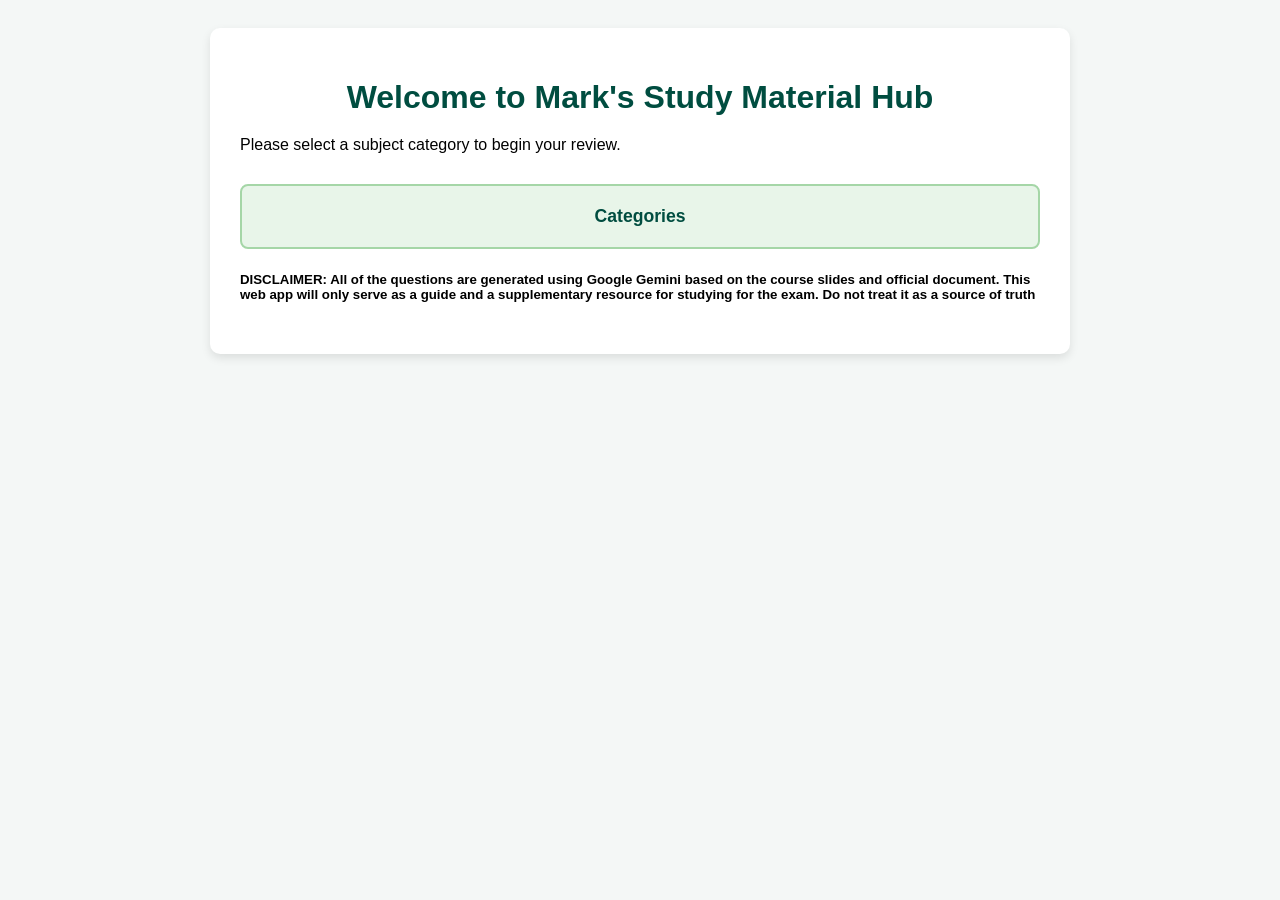
<file: index.html>
<!DOCTYPE html>
<html lang="en">

<head>
    <meta charset="UTF-8">
    <meta name="viewport" content="width=device-width, initial-scale=1.0">
    <title>Main Menu</title>
    <link rel="stylesheet" href="style.css">
</head>

<body>
    <div class="container">
        <h1>Welcome to Mark's Study Material Hub</h1>
        <p>Please select a subject category to begin your review.</p>
        <div class="navigation-grid">
            <a href="Categories/" class="nav-button">
                Categories
            </a>
        </div>
        <h5>DISCLAIMER: All of the questions are generated using Google Gemini based on the course slides and official
            document. This web app will only serve as a guide and a supplementary resource for studying for the
            exam.
            Do not treat it as a source of truth</h5>

    </div>
</body>

</html>
</file>
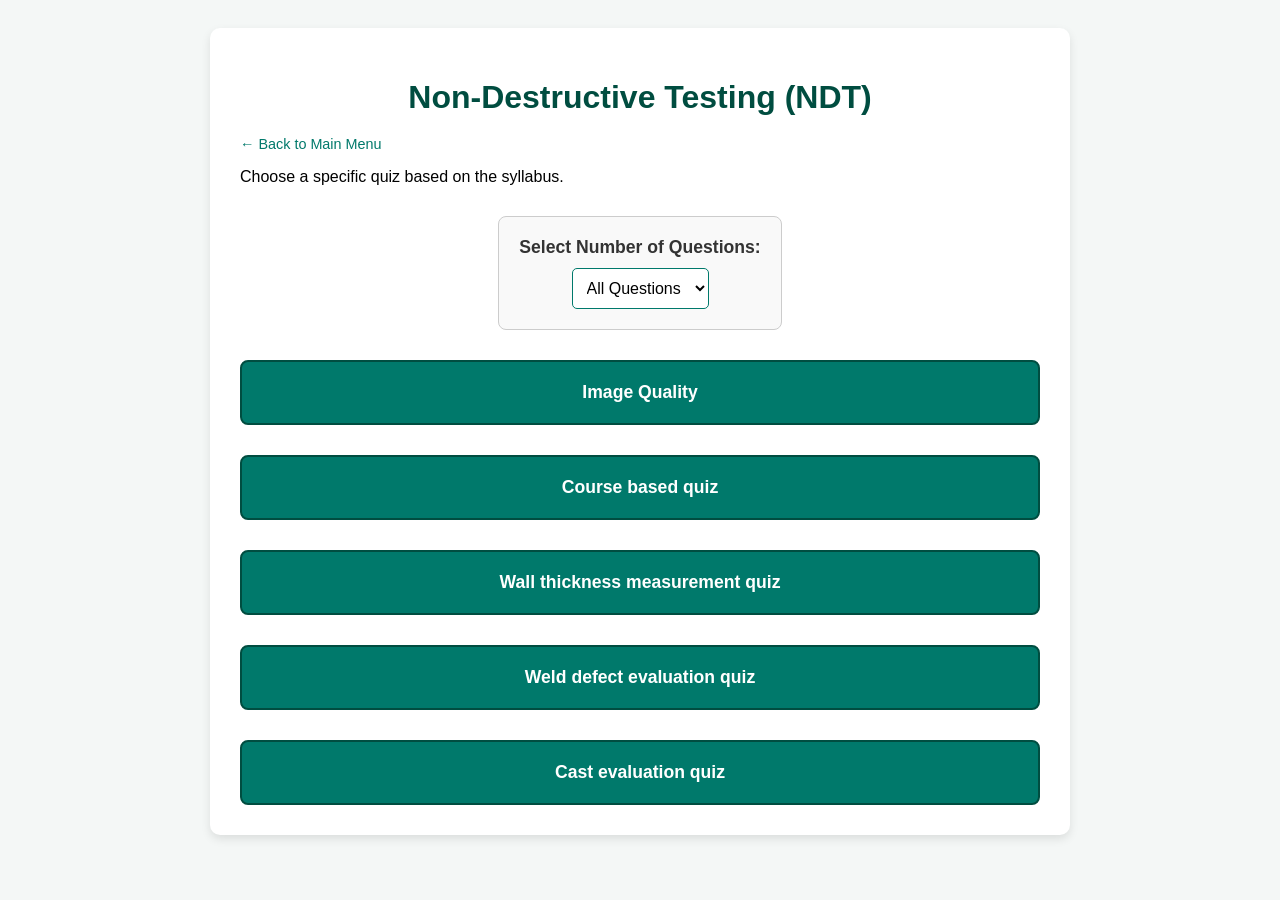
<file: Categories/index.html>
<!DOCTYPE html>
<html lang="en">

<head>
    <meta charset="UTF-8">
    <meta name="viewport" content="width=device-width, initial-scale=1.0">
    <title>NDT Categories</title>
    <link rel="stylesheet" href="../style.css">
</head>

<body>
    <script>sessionStorage.setItem('count', 10000)</script>
    <div class="container">
        <h1>Non-Destructive Testing (NDT)</h1>
        <div class="back-link">
            <a href="../">← Back to Main Menu</a>
        </div>
        <p>Choose a specific quiz based on the syllabus.</p>
        <form action="quiz.html" method="GET" class="selection-form">
            <div class="selection-box">
                <label for="question-count">Select Number of Questions:</label>
                <select id="question-count" onchange="sessionStorage.setItem('count', value)">
                    <option value="10">10 Questions</option>
                    <option value="25">25 Questions</option>
                    <option value="50">50 Questions</option>
                    <option value="10000" selected>All Questions</option>
                </select>
            </div>
        </form>
        <div class="navigation-grid">
            <a href="Image-Quality/" class="nav-button primary" id="image-quality">
                Image Quality
            </a>
        </div>
        <div class="navigation-grid">
            <a href="Textbook/" class="nav-button primary" id="textbook">
                Course based quiz
            </a>
        </div>
        <div class="navigation-grid">
            <a href="Wall-Thickness/" class="nav-button primary" id="textbook">
                Wall thickness measurement quiz
            </a>
        </div>
        <div class="navigation-grid">
            <a href="Weld-Defect/" class="nav-button primary" id="textbook">
                Weld defect evaluation quiz
            </a>
        </div>
        <div class="navigation-grid">
            <a href="Cast-Analysis" class="nav-button primary" id="combined">
                Cast evaluation quiz
            </a>
        </div>
    </div>
</body>

</html>
</file>
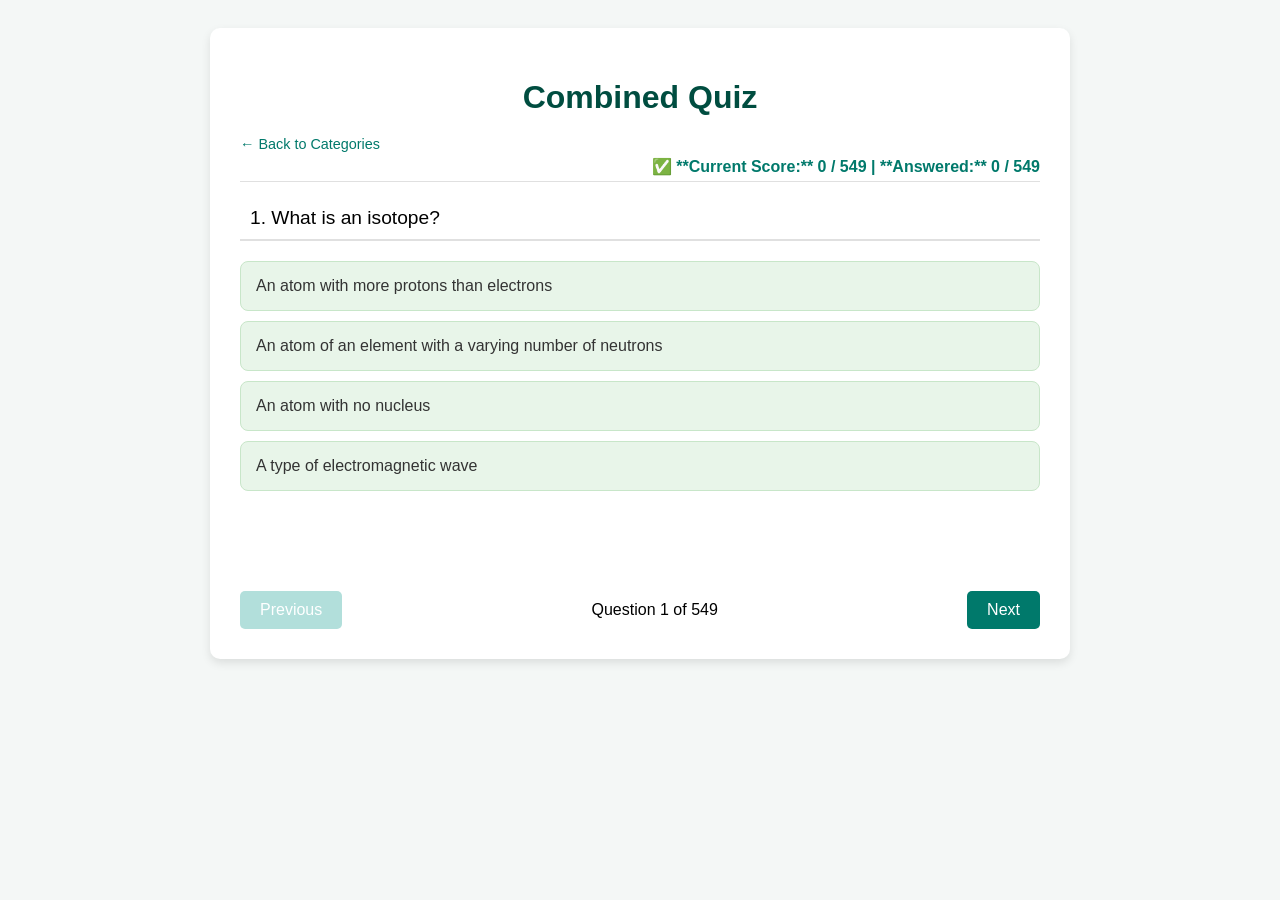
<file: Categories/All/index.html>
<!DOCTYPE html>
<html lang="en">

<head>
    <meta charset="UTF-8">
    <meta name="viewport" content="width=device-width, initial-scale=1.0">
    <title>Combined Quiz</title>
    <link rel="stylesheet" href="../../style.css">
</head>

<body>

    <div class="container">
        <script>console.log(sessionStorage.getItem('count'));</script>
        <h1>Combined Quiz</h1>
        <div class="back-link">
            <a href="../">← Back to Categories</a>
        </div>
        <div id="quiz-container">
            <div id="loading-message">Loading quiz data...</div>

            <div id="question-area" style="display: none;">
                <div id="score-status" class="score-display"></div>

                <div id="question-text"></div>
                <div id="options-container" class="options-grid"></div>

                <div id="feedback-message" class="feedback"></div>

                <div id="controls">
                    <button id="prev-btn" disabled>Previous</button>
                    <span id="q-number"></span>
                    <button id="next-btn">Next</button>
                    <button id="submit-btn">Submit Quiz</button>
                </div>
            </div>
        </div>

        <div id="result-container" style="display:none;">
            <h2>Quiz Results</h2>
            <p id="score-text"></p>
            <button onclick="location.reload()">Retake Quiz</button>
        </div>
    </div>

    <script src="../../logic/quiz.js"></script>
</body>

</html>
</file>
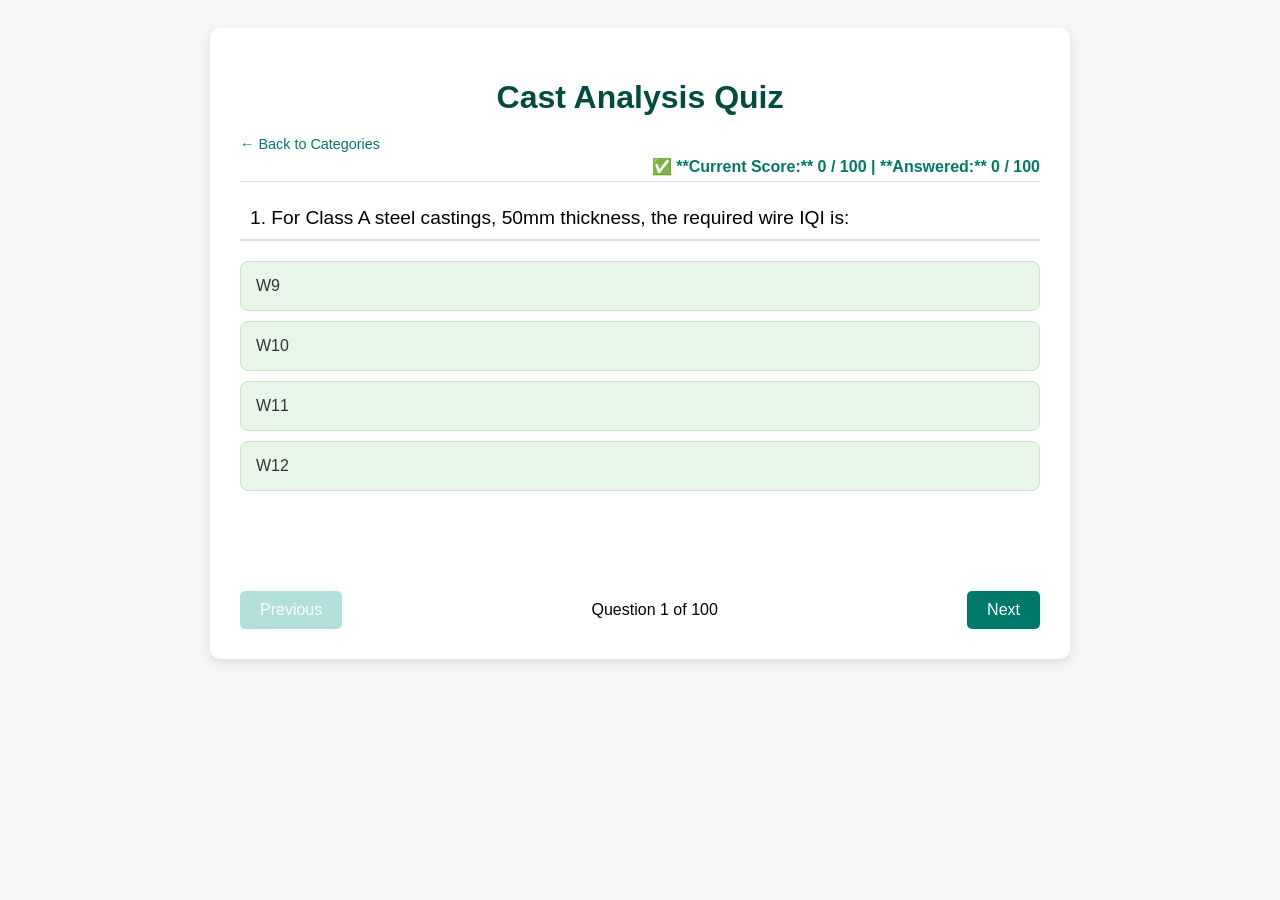
<file: Categories/Cast-Analysis/index.html>
<!DOCTYPE html>
<html lang="en">

<head>
    <meta charset="UTF-8">
    <meta name="viewport" content="width=device-width, initial-scale=1.0">
    <title>Cast Analysis Quiz</title>
    <link rel="stylesheet" href="../../style.css">
</head>

<body>

    <div class="container">
        <script>console.log(sessionStorage.getItem('count'));</script>
        <h1>Cast Analysis Quiz</h1>
        <div class="back-link">
            <a href="../">← Back to Categories</a>
        </div>
        <div id="quiz-container">
            <div id="loading-message">Loading quiz data...</div>

            <div id="question-area" style="display: none;">
                <div id="score-status" class="score-display"></div>

                <div id="question-text"></div>
                <div id="options-container" class="options-grid"></div>

                <div id="feedback-message" class="feedback"></div>

                <div id="controls">
                    <button id="prev-btn" disabled>Previous</button>
                    <span id="q-number"></span>
                    <button id="next-btn">Next</button>
                    <button id="submit-btn">Submit Quiz</button>
                </div>
            </div>
        </div>

        <div id="result-container" style="display:none;">
            <h2>Quiz Results</h2>
            <p id="score-text"></p>
            <button onclick="location.reload()">Retake Quiz</button>
        </div>
    </div>

    <script src="../../logic/quiz.js"></script>
</body>

</html>
</file>
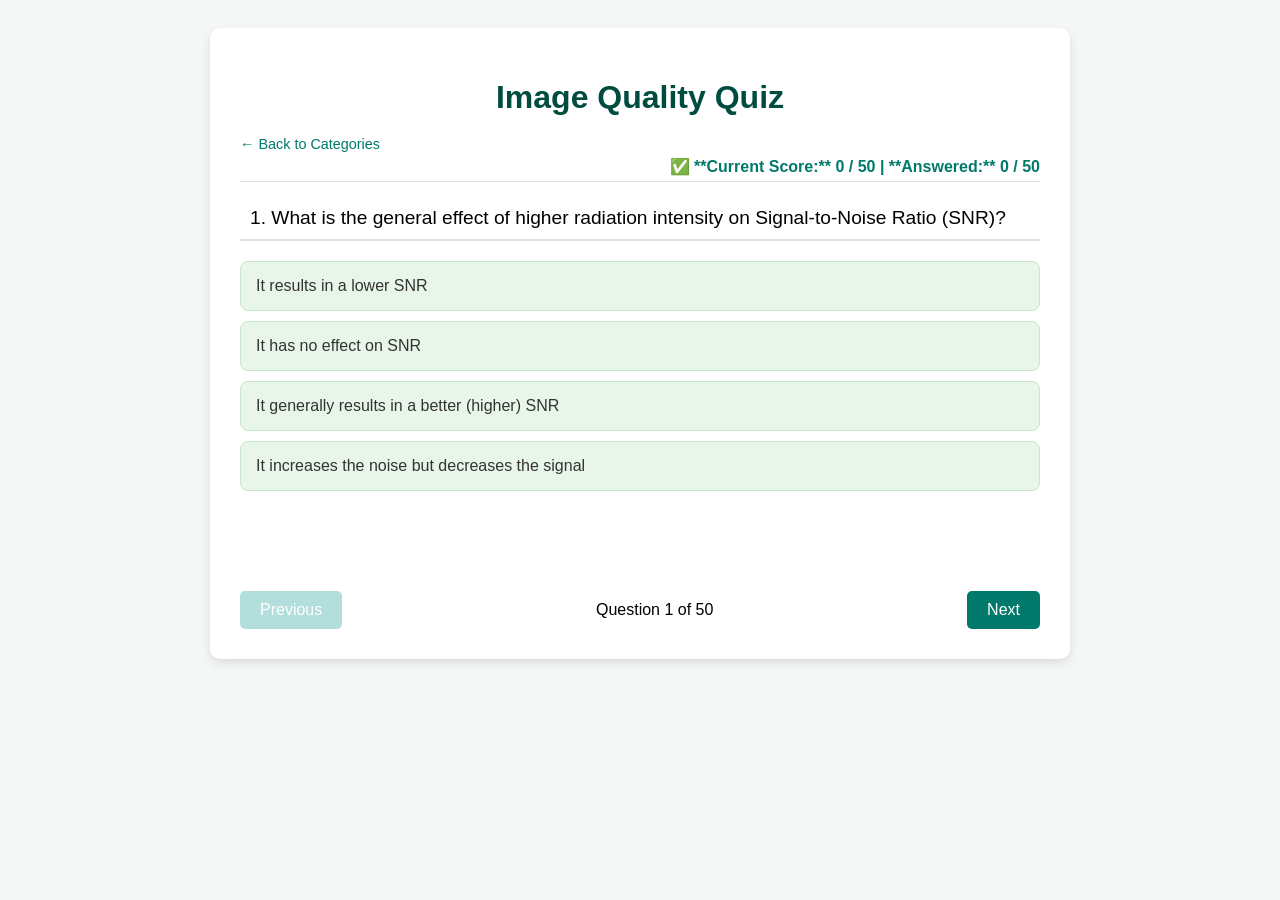
<file: Categories/Image-Quality/index.html>
<!DOCTYPE html>
<html lang="en">

<head>
    <meta charset="UTF-8">
    <meta name="viewport" content="width=device-width, initial-scale=1.0">
    <title>Image Quality Quiz</title>
    <link rel="stylesheet" href="../../style.css">
</head>

<body>

    <div class="container">
        <script>console.log(sessionStorage.getItem('count'));</script>
        <h1>Image Quality Quiz</h1>
        <div class="back-link">
            <a href="../">← Back to Categories</a>
        </div>
        <div id="quiz-container">
            <div id="loading-message">Loading quiz data...</div>

            <div id="question-area" style="display: none;">
                <div id="score-status" class="score-display"></div>

                <div id="question-text"></div>
                <div id="options-container" class="options-grid"></div>

                <div id="feedback-message" class="feedback"></div>

                <div id="controls">
                    <button id="prev-btn" disabled>Previous</button>
                    <span id="q-number"></span>
                    <button id="next-btn">Next</button>
                    <button id="submit-btn">Submit Quiz</button>
                </div>
            </div>
        </div>

        <div id="result-container" style="display:none;">
            <h2>Quiz Results</h2>
            <p id="score-text"></p>
            <button onclick="location.reload()">Retake Quiz</button>
        </div>
    </div>

    <script src="../../logic/quiz.js"></script>
</body>

</html>
</file>
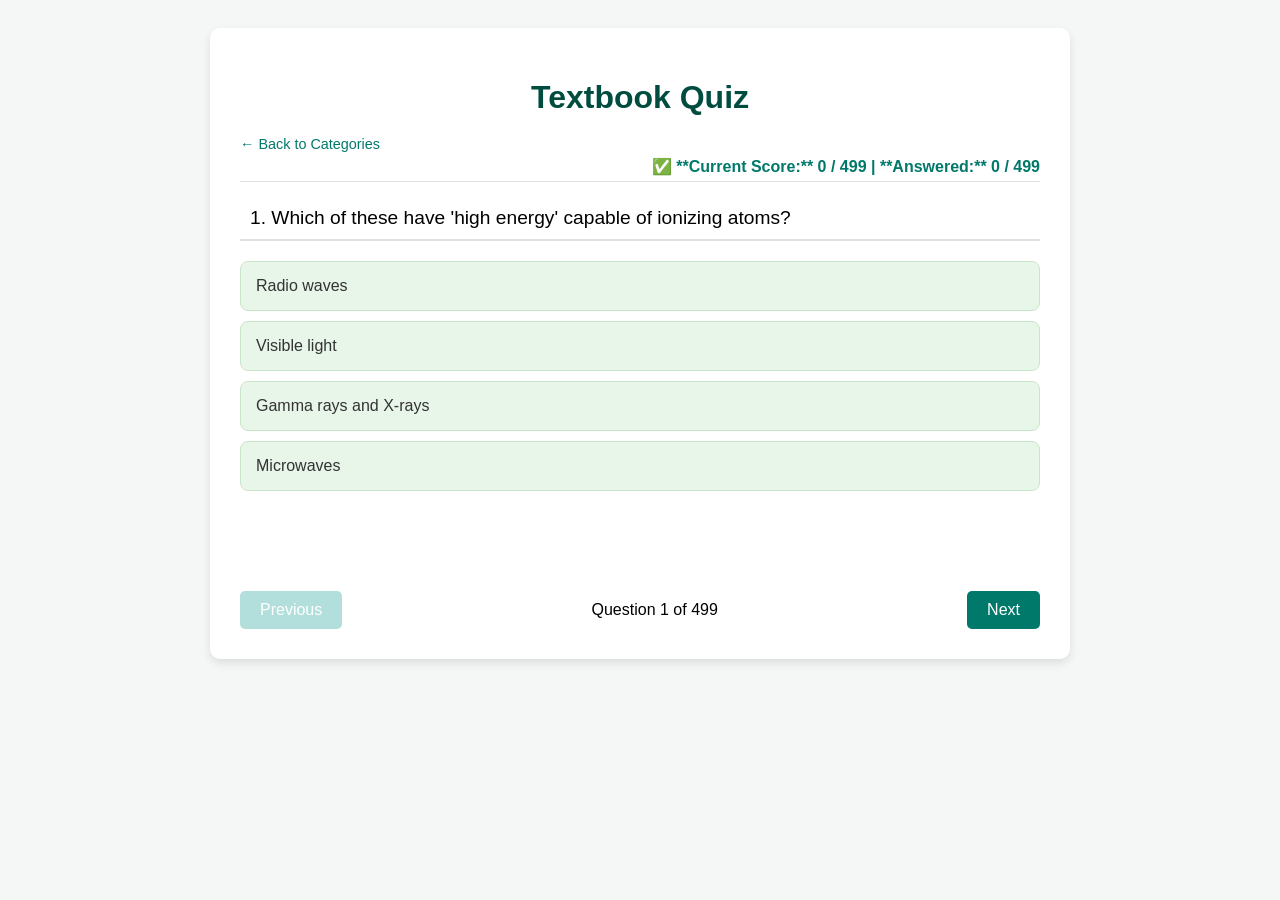
<file: Categories/Textbook/index.html>
<!DOCTYPE html>
<html lang="en">

<head>
    <meta charset="UTF-8">
    <meta name="viewport" content="width=device-width, initial-scale=1.0">
    <title>Textbook based Quiz</title>
    <link rel="stylesheet" href="../../style.css">
</head>

<body>

    <div class="container">
        <script>console.log(sessionStorage.getItem('count'));</script>
        <h1>Textbook Quiz</h1>
        <div class="back-link">
            <a href="../">← Back to Categories</a>
        </div>
        <div id="quiz-container">
            <div id="loading-message">Loading quiz data...</div>

            <div id="question-area" style="display: none;">
                <div id="score-status" class="score-display"></div>

                <div id="question-text"></div>
                <div id="options-container" class="options-grid"></div>

                <div id="feedback-message" class="feedback"></div>

                <div id="controls">
                    <button id="prev-btn" disabled>Previous</button>
                    <span id="q-number"></span>
                    <button id="next-btn">Next</button>
                    <button id="submit-btn">Submit Quiz</button>
                </div>
            </div>
        </div>

        <div id="result-container" style="display:none;">
            <h2>Quiz Results</h2>
            <p id="score-text"></p>
            <button onclick="location.reload()">Retake Quiz</button>
        </div>
    </div>

    <script src="../../logic/quiz.js"></script>
</body>

</html>
</file>
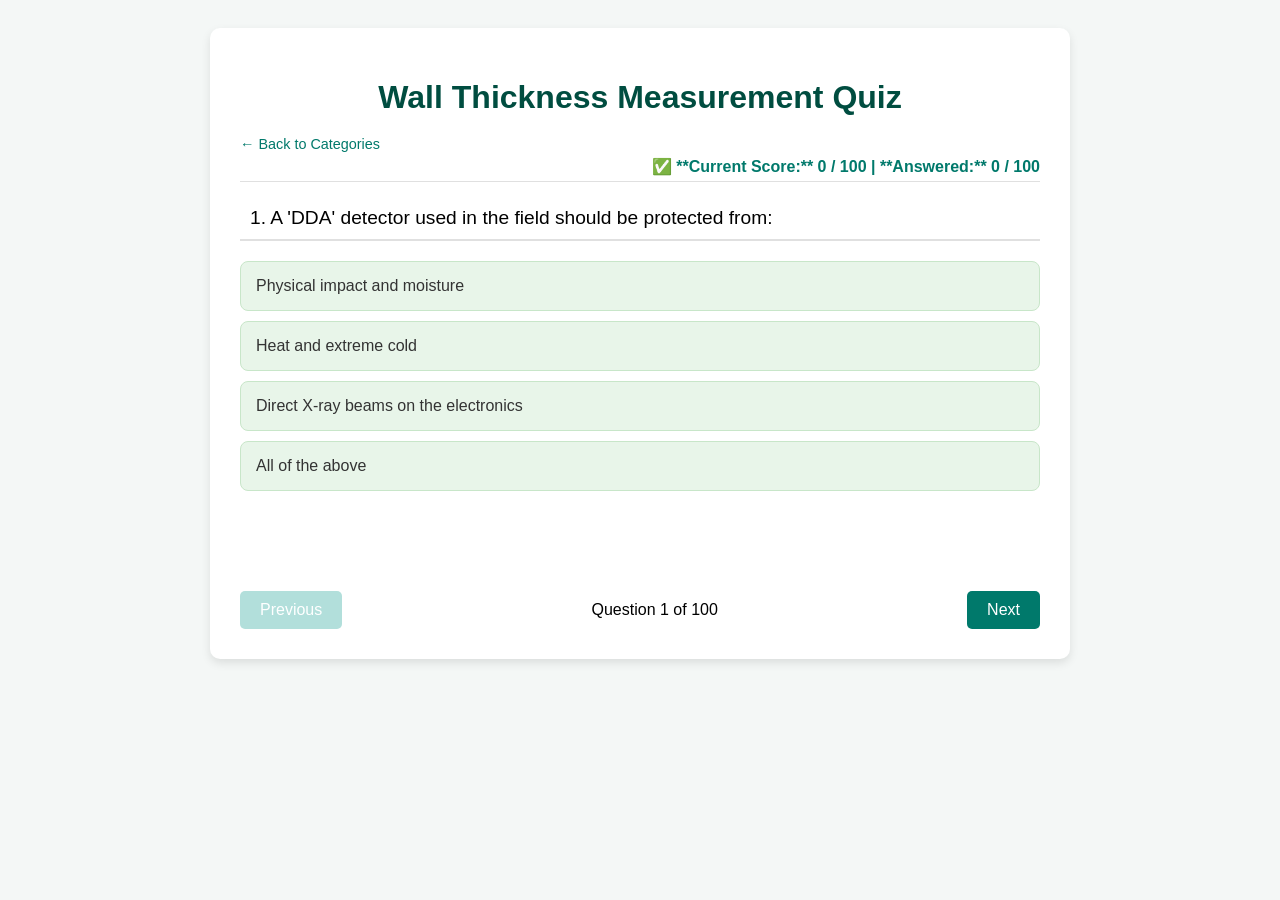
<file: Categories/Wall-Thickness/index.html>
<!DOCTYPE html>
<html lang="en">

<head>
    <meta charset="UTF-8">
    <meta name="viewport" content="width=device-width, initial-scale=1.0">
    <title>Wall Thickness Measurement Quiz</title>
    <link rel="stylesheet" href="../../style.css">
</head>

<body>

    <div class="container">
        <script>console.log(sessionStorage.getItem('count'));</script>
        <h1>Wall Thickness Measurement Quiz</h1>
        <div class="back-link">
            <a href="../">← Back to Categories</a>
        </div>
        <div id="quiz-container">
            <div id="loading-message">Loading quiz data...</div>

            <div id="question-area" style="display: none;">
                <div id="score-status" class="score-display"></div>

                <div id="question-text"></div>
                <div id="options-container" class="options-grid"></div>

                <div id="feedback-message" class="feedback"></div>

                <div id="controls">
                    <button id="prev-btn" disabled>Previous</button>
                    <span id="q-number"></span>
                    <button id="next-btn">Next</button>
                    <button id="submit-btn">Submit Quiz</button>
                </div>
            </div>
        </div>

        <div id="result-container" style="display:none;">
            <h2>Quiz Results</h2>
            <p id="score-text"></p>
            <button onclick="location.reload()">Retake Quiz</button>
        </div>
    </div>

    <script src="../../logic/quiz.js"></script>
</body>

</html>
</file>
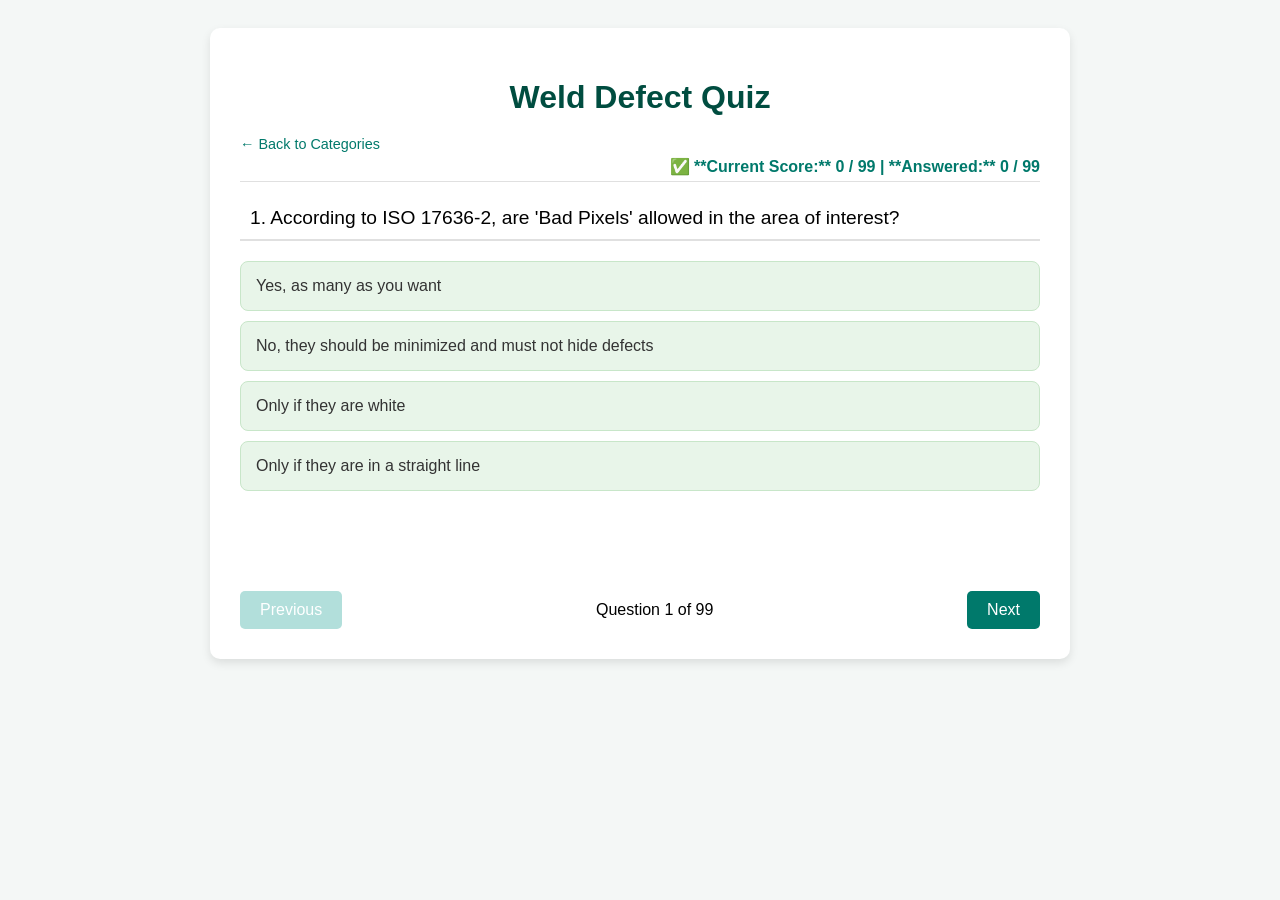
<file: Categories/Weld-Defect/index.html>
<!DOCTYPE html>
<html lang="en">

<head>
    <meta charset="UTF-8">
    <meta name="viewport" content="width=device-width, initial-scale=1.0">
    <title>Weld Defect Quiz</title>
    <link rel="stylesheet" href="../../style.css">
</head>

<body>

    <div class="container">
        <script>console.log(sessionStorage.getItem('count'));</script>
        <h1>Weld Defect Quiz</h1>
        <div class="back-link">
            <a href="../">← Back to Categories</a>
        </div>
        <div id="quiz-container">
            <div id="loading-message">Loading quiz data...</div>

            <div id="question-area" style="display: none;">
                <div id="score-status" class="score-display"></div>

                <div id="question-text"></div>
                <div id="options-container" class="options-grid"></div>

                <div id="feedback-message" class="feedback"></div>

                <div id="controls">
                    <button id="prev-btn" disabled>Previous</button>
                    <span id="q-number"></span>
                    <button id="next-btn">Next</button>
                    <button id="submit-btn">Submit Quiz</button>
                </div>
            </div>
        </div>

        <div id="result-container" style="display:none;">
            <h2>Quiz Results</h2>
            <p id="score-text"></p>
            <button onclick="location.reload()">Retake Quiz</button>
        </div>
    </div>

    <script src="../../logic/quiz.js"></script>
</body>

</html>
</file>
<file: style.css>
/* style.css */

body {
    font-family: Arial, sans-serif;
    background-color: #f4f7f6;
    display: flex;
    justify-content: center;
    align-items: center;
    padding: 20px;
}

.container {
    background-color: #ffffff;
    padding: 30px;
    border-radius: 10px;
    box-shadow: 0 4px 10px rgba(0, 0, 0, 0.1);
    width: 100%;
    max-width: 800px;
}

h1 {
    text-align: center;
    color: #004d40;
    margin-bottom: 20px;
}

/* --- Navigation Styles --- */

.navigation-grid {
    display: grid;
    gap: 15px;
    margin-top: 30px;
}

.nav-button {
    display: block;
    padding: 20px;
    text-align: center;
    text-decoration: none;
    font-size: 1.1em;
    font-weight: bold;
    color: #004d40;
    background-color: #e8f5e9;
    border: 2px solid #a5d6a7;
    border-radius: 8px;
    transition: background-color 0.2s, border-color 0.2s;
}

.nav-button:hover:not(.disabled) {
    background-color: #dcedc8;
    border-color: #66bb6a;
}

.nav-button.disabled {
    opacity: 0.5;
    cursor: not-allowed;
    background-color: #f0f0f0;
    color: #666;
    border-color: #ccc;
}

.nav-button.primary {
    background-color: #00796b;
    color: white;
    border-color: #004d40;
}

.nav-button.primary:hover:not(.disabled) {
    background-color: #004d40;
}

.back-link {
    margin-top: 20px;
    text-align: left;
    font-size: 0.9em;
}

.back-link a {
    color: #00796b;
    text-decoration: none;
}

.back-link a:hover {
    text-decoration: underline;
}

/* --- Quiz Styles (Same as previous step) --- */

.score-display {
    text-align: right;
    font-weight: bold;
    color: #00796b;
    margin-bottom: 15px;
    padding: 5px 0;
    border-bottom: 1px solid #e0e0e0;
}

#question-text {
    font-size: 1.2em;
    margin-bottom: 20px;
    padding: 10px;
    border-bottom: 2px solid #e0e0e0;
}

.options-grid {
    display: grid;
    gap: 10px;
    margin-bottom: 20px;
}

.option-btn {
    padding: 15px;
    background-color: #e8f5e9;
    color: #333;
    border: 1px solid #c8e6c9;
    border-radius: 8px;
    text-align: left;
    cursor: pointer;
    transition: background-color 0.2s, border-color 0.2s;
}

.option-btn:hover:not(:disabled) {
    background-color: #dcedc8;
}

.option-btn.selected {
    border: 3px solid #66bb6a;
}

.option-btn.correct-answer {
    background-color: #c8e6c9;
    border: 3px solid #004d40;
    font-weight: bold;
}

.option-btn.incorrect {
    background-color: #ffcdd2;
    border: 3px solid #e53935;
}

.option-btn:disabled {
    cursor: default;
    opacity: 0.8;
}

.feedback {
    min-height: 40px;
    margin-top: 10px;
    padding: 10px;
    border-radius: 5px;
}

#controls {
    display: flex;
    justify-content: space-between;
    align-items: center;
    margin-top: 20px;
}

button {
    padding: 10px 20px;
    border: none;
    border-radius: 5px;
    cursor: pointer;
    font-size: 1em;
    transition: background-color 0.2s;
}

#prev-btn,
#next-btn {
    background-color: #00796b;
    color: white;
}

#prev-btn:disabled,
#next-btn:disabled {
    background-color: #b2dfdb;
    cursor: not-allowed;
}

#submit-btn {
    background-color: #e53935;
    color: white;
}

#submit-btn:hover {
    background-color: #c62828;
}

#result-container {
    text-align: center;
    margin-top: 30px;
    padding: 20px;
    border: 2px solid #004d40;
    border-radius: 10px;
    background-color: #f1f8e9;
}

#score-text {
    font-size: 1.5em;
    font-weight: bold;
    color: #004d40;
}

@media (max-width: 600px) {
    .options-grid {
        grid-template-columns: 1fr;
    }
}

.selection-form {
    display: flex;
    flex-direction: column;
    align-items: center;
    gap: 20px;
    margin-top: 30px;
    margin-bottom: 30px;
}

.selection-box {
    display: flex;
    flex-direction: column;
    align-items: center;
    padding: 20px;
    border: 1px solid #ccc;
    border-radius: 8px;
    background-color: #f9f9f9;
}

.selection-box label {
    font-size: 1.1em;
    font-weight: bold;
    margin-bottom: 10px;
    color: #333;
}

.selection-box select {
    padding: 10px;
    font-size: 1em;
    border-radius: 5px;
    border: 1px solid #00796b;
    background-color: white;
}

.start-quiz-btn {
    width: 100%;
    max-width: 350px;
    padding: 15px;
}
</file>
